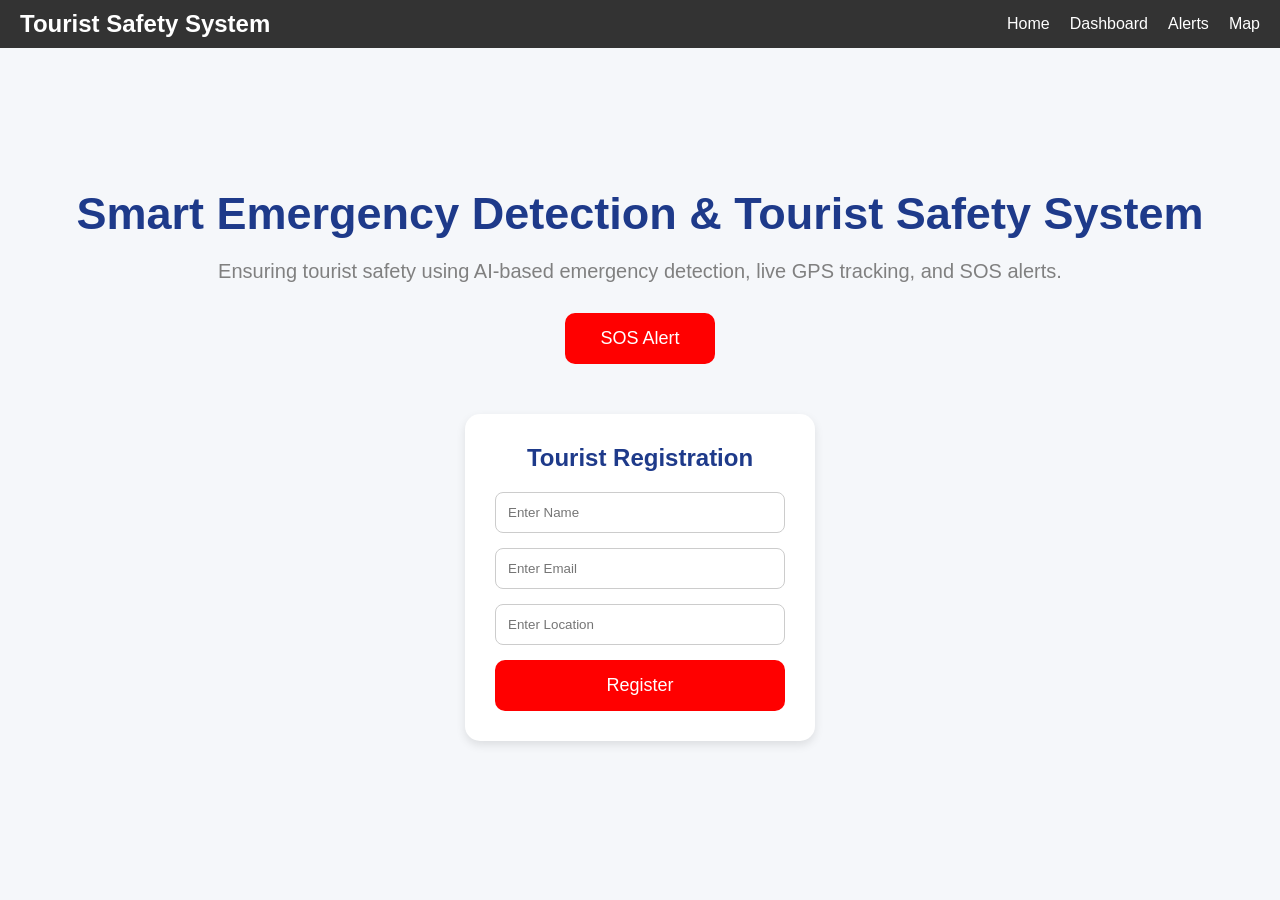
<file: index.html>
<!DOCTYPE html>
<html lang="en">

<head>
    <meta charset="UTF-8">
    <meta name="viewport" content="width=device-width, initial-scale=1.0">
    <title>Tourist Safety System</title>

    <link rel="stylesheet" href="css/style.css">
</head>

<body>

    <!-- Navbar -->

    <nav>

        <h2>Tourist Safety System</h2>

        <ul>
            <li><a href="index.html">Home</a></li>
            <li><a href="dashboard.html">Dashboard</a></li>
            <li><a href="alerts.html">Alerts</a></li>
            <li><a href="map.html">Map</a></li>
        </ul>

    </nav>

    <!-- Hero Section -->

    <section class="hero">

        <h1>Smart Emergency Detection & Tourist Safety System</h1>

        <p>
            Ensuring tourist safety using AI-based emergency detection,
            live GPS tracking, and SOS alerts.
        </p>

       <button onclick="showAlert()">SOS Alert</button>
<div class="form-box">

    <h2>Tourist Registration</h2>

    <input type="text" id="name" placeholder="Enter Name">

<input type="email" id="email" placeholder="Enter Email">

<input type="text" id="location" placeholder="Enter Location">

    <button onclick="registerTourist()">Register</button>

</div>
    </section>
<script src="js/app.js"></script>
</body>

</html>
</file>
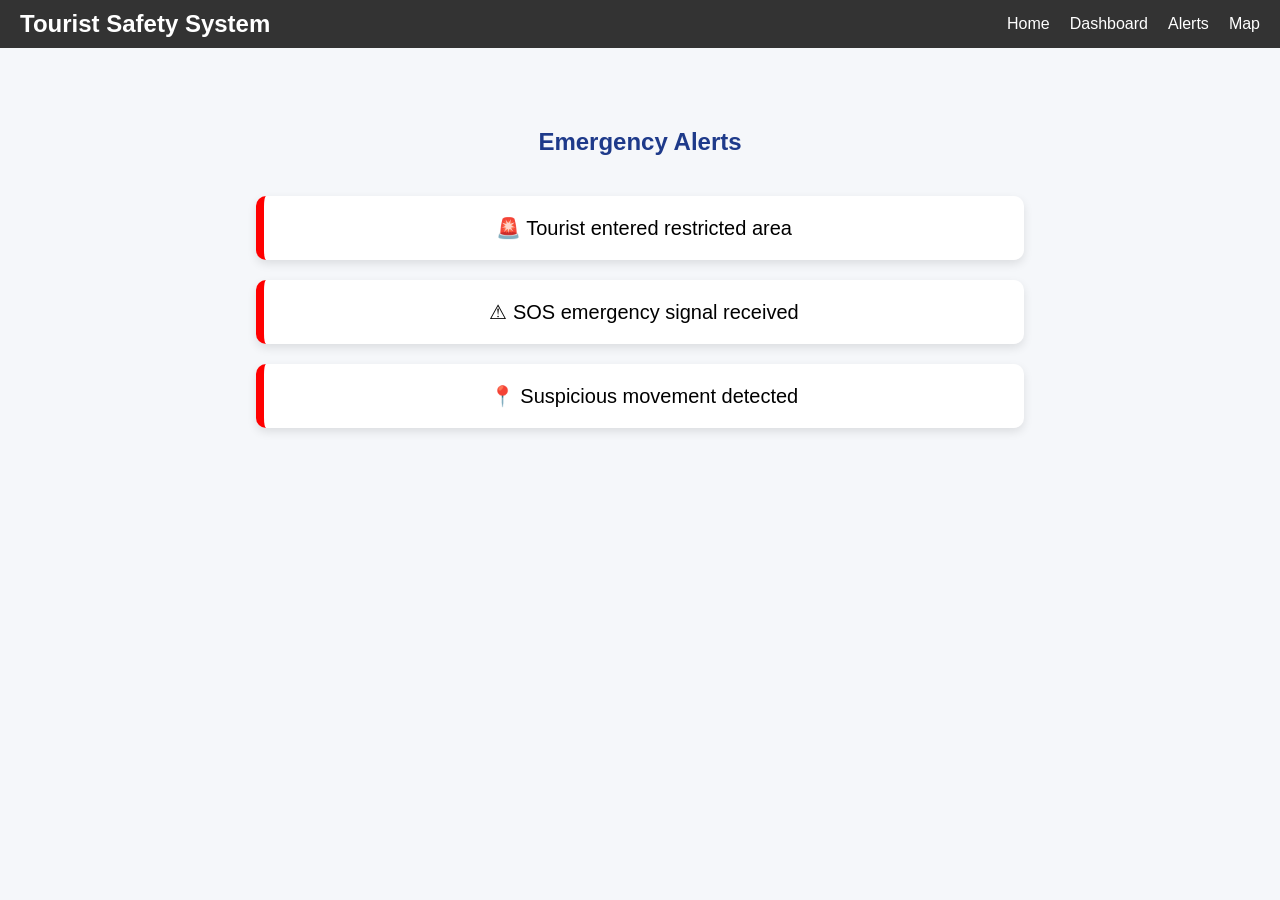
<file: alerts.html>
<!DOCTYPE html>
<html lang="en">

<head>
    <meta charset="UTF-8">
    <meta name="viewport" content="width=device-width, initial-scale=1.0">
    <title>Alerts</title>

    <link rel="stylesheet" href="css/style.css">
</head>

<body>

    <!-- Navbar -->

    <nav>

        <h2>Tourist Safety System</h2>

        <ul>
            <li><a href="index.html">Home</a></li>
            <li><a href="dashboard.html">Dashboard</a></li>
            <li><a href="alerts.html">Alerts</a></li>
            <li><a href="map.html">Map</a></li>
        </ul>

    </nav>

    <!-- Alerts Section -->

    <section class="alerts-section">

        <h1>Emergency Alerts</h1>

        <div class="alert-box">
            🚨 Tourist entered restricted area
        </div>

        <div class="alert-box">
            ⚠ SOS emergency signal received
        </div>

        <div class="alert-box">
            📍 Suspicious movement detected
        </div>

    </section>
<script>
  document.querySelectorAll(".alert-box").forEach(box => {
    box.addEventListener("click", function () {
      alert("Alert clicked:\n" + this.innerText);
    });
  });
</script>
<!-- Popup Modal -->
<div id="alertModal" class="modal">
  <div class="modal-content">
    <span id="closeModal">&times;</span>
    <h2>🚨 Alert Details</h2>
    <p id="modalText"></p>
  </div>
</div>
</body>

</html>
</file>
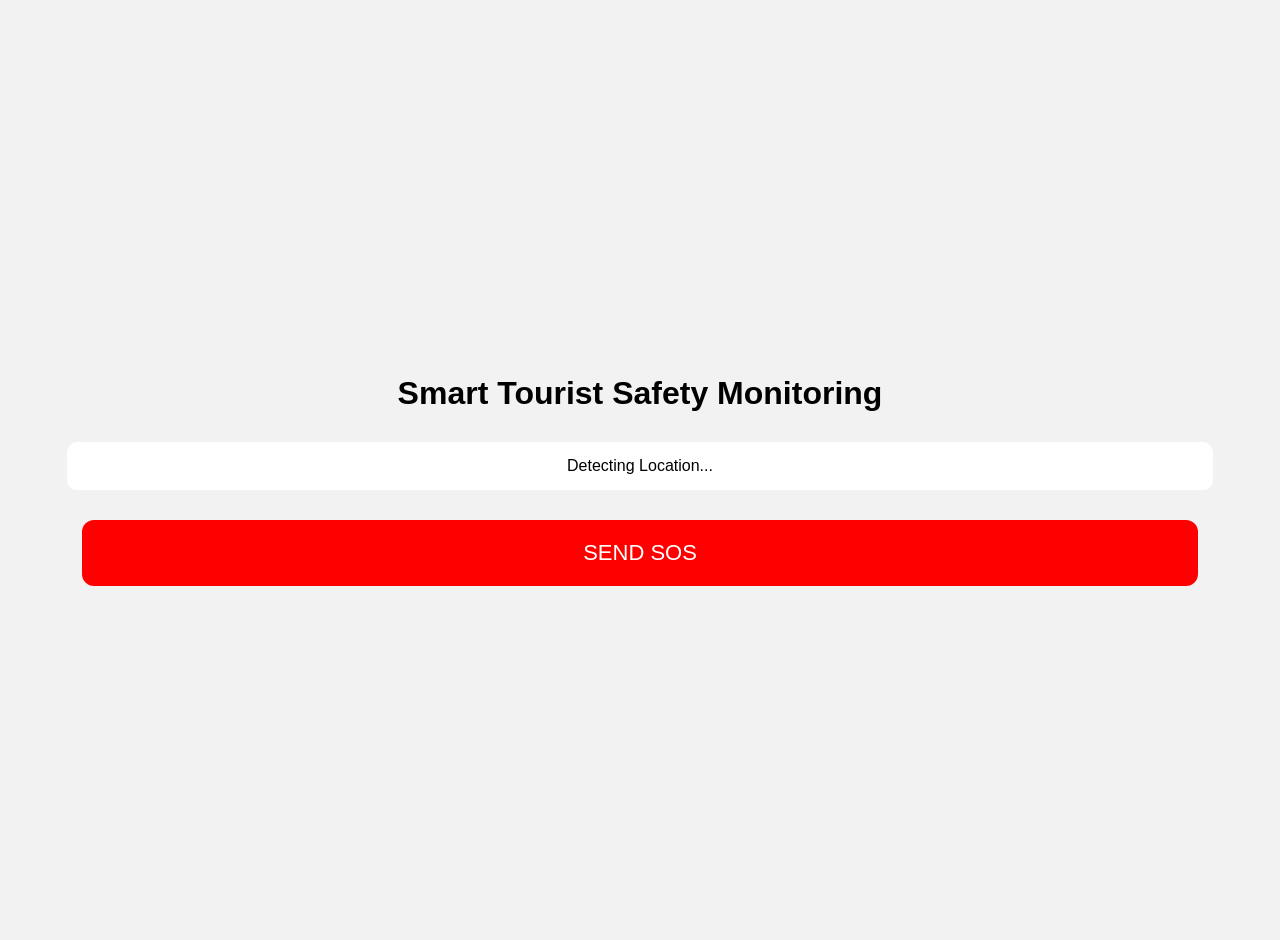
<file: templates/dashboard.html>
<!DOCTYPE html>
<html>

<head>

    <title>Tourist Safety System</title>

    <meta name="viewport"
          content="width=device-width, initial-scale=1.0">

    <link rel="stylesheet"
          href="/static/style.css">

</head>

<body>

<div class="container">

    <h1>Smart Tourist Safety Monitoring</h1>

    <div id="location">
        Detecting Location...
    </div>

    <button onclick="sendSOS()">
        SEND SOS
    </button>

</div>

<script src="/static/script.js"></script>

</body>
</html>
</file>
<file: css/style.css>
*{
    margin: 0;
    padding: 0;
    box-sizing: border-box;
}

body{
    font-family: Arial, sans-serif;
    background-color: #f5f7fa;
}

/* Navbar */

nav {
  display: flex;
  justify-content: space-between;
  align-items: center;
  background-color: #333;
  padding: 10px 20px;
  color: white;
}

nav ul {
  list-style: none;
  display: flex;
  gap: 20px;
  margin: 0;
  padding: 0;
}

nav ul li a {
  color: white;
  text-decoration: none;
}

nav ul li a:hover{
    color: yellow;
}

/* Hero Section */

.hero{
    text-align: center;
    margin-top: 120px;
    padding: 20px;
}

.hero h1{
    font-size: 45px;
    color: #1e3a8a;
    margin-bottom: 20px;
}

.hero p{
    font-size: 20px;
    color: gray;
    margin-bottom: 30px;
}

button{
    background-color: red;
    color: white;

    border: none;
    padding: 15px 35px;

    font-size: 18px;
    border-radius: 10px;

    cursor: pointer;
}

button:hover{
    background-color: darkred;
}
/* Dashboard */

.dashboard{
    text-align: center;
    margin-top: 80px;
}

.dashboard h1{
    color: #1e3a8a;
    margin-bottom: 40px;
}

.cards{
    display: flex;
    justify-content: center;
    gap: 30px;
    flex-wrap: wrap;
}

.card{
    background-color: white;
    width: 250px;
    padding: 30px;

    border-radius: 15px;

    box-shadow: 0px 4px 10px rgba(0,0,0,0.1);
    transition:0.3s
}
.card:nth-child(1){

    border-top: 5px solid #007bff;
}

.card:nth-child(2){

    border-top: 5px solid red;
}

.card:nth-child(3){

    border-top: 5px solid green;
}

.card:hover{

    transform: scale(1.05);
}

.card h2{
    color: red;
    font-size: 40px;
    margin-bottom: 10px;
}

.card p{
    font-size: 18px;
    color: gray;
}
/* Alerts Page */

.alerts-section{
    text-align: center;
    margin-top: 80px;
}

.alerts-section h1{
    color: #1e3a8a;
    margin-bottom: 40px;
}

.alert-box{
    background-color: white;

    width: 60%;
    margin: 20px auto;

    padding: 20px;

    border-left: 8px solid red;

    border-radius: 10px;

    font-size: 20px;

    box-shadow: 0px 4px 10px rgba(0,0,0,0.1);
}
/* Map Page */

.map-section{
    text-align: center;
    margin-top: 80px;
}

.map-section h1{
    color: #1e3a8a;
    margin-bottom: 40px;
}

.map-box{
    width: 80%;
    height: 400px;

    margin: auto;

    background-color: white;

    border-radius: 15px;

    display: flex;
    justify-content: center;
    align-items: center;

    font-size: 25px;
    color: gray;

    box-shadow: 0px 4px 10px rgba(0,0,0,0.1);
}
/* Registration Form */

.form-box{
    background-color: white;

    width: 350px;

    margin: 50px auto;

    padding: 30px;

    border-radius: 15px;

    box-shadow: 0px 4px 10px rgba(0,0,0,0.1);
}

.form-box h2{
    margin-bottom: 20px;
    color: #1e3a8a;
}

.form-box input{
    width: 100%;

    padding: 12px;

    margin-bottom: 15px;

    border: 1px solid #ccc;

    border-radius: 8px;
}

.form-box button{
    width: 100%;
}
#datetime{
    font-size: 20px;
    color: gray;
    margin-bottom: 30px;
}
#map{

    height: 500px;

    width: 90%;

    margin: 20px auto;

    border-radius: 10px;

    border: 3px solid #333;
}
.chart-section{

    width: 60%;

    margin: 40px auto;

    background: white;

    padding: 20px;

    border-radius: 10px;

    box-shadow: 0 0 10px gray;
}

#alertChart{

    max-height: 250px;
}
@media(max-width: 768px){

    nav{

        flex-direction: column;

        text-align: center;
    }

    .cards{

        flex-direction: column;

        align-items: center;
    }

    .card{

        width: 80%;
    }

    #map{

        width: 95%;
        height: 400px;
    }

    .chart-section{

        width: 95%;
    }
}
.dark-btn{

    padding: 10px 20px;

    border: none;

    background: black;

    color: white;

    border-radius: 5px;

    cursor: pointer;

    margin-bottom: 20px;
}
.dark-mode{

    background-color: #121212;

    color: white;
}

.dark-mode .card{

    background-color: #1e1e1e;

    color: white;
}

.dark-mode .chart-section{

    background-color: #1e1e1e;

    color: white;
}

.dark-mode nav{

    background-color: black;
}
.dark-mode .alert-box{

    background-color: #1e1e1e;

    color: white;
}
.weather-card{

    border-top: 5px solid orange;
}
.modal {
  display: none;
  position: fixed;
  top: 0;
  left: 0;
  width: 100%;
  height: 100%;
  background: rgba(0,0,0,0.6);
  justify-content: center;
  align-items: center;
}

.modal-content {
  background: white;
  padding: 20px;
  border-radius: 10px;
  width: 300px;
  text-align: center;
}

#closeModal {
  float: right;
  font-size: 24px;
  cursor: pointer;
}
</file>
<file: static/style.css>
body {

    margin: 0;
    padding: 0;

    font-family: Arial;

    background: #f2f2f2;
}

.container {

    height: 100vh;

    display: flex;

    flex-direction: column;

    justify-content: center;

    align-items: center;

    padding: 20px;
}

h1 {

    text-align: center;
    margin-bottom: 30px;
}

#location {

    margin-bottom: 30px;

    background: white;

    padding: 15px;

    border-radius: 10px;

    width: 90%;

    text-align: center;
}

button {

    background: red;

    color: white;

    border: none;

    padding: 20px 40px;

    font-size: 22px;

    border-radius: 12px;

    width: 90%;

    cursor: pointer;
}

/* Mobile Friendly */

@media(max-width: 600px){

    h1{
        font-size: 24px;
    }

    button{
        font-size: 20px;
    }
}
</file>
